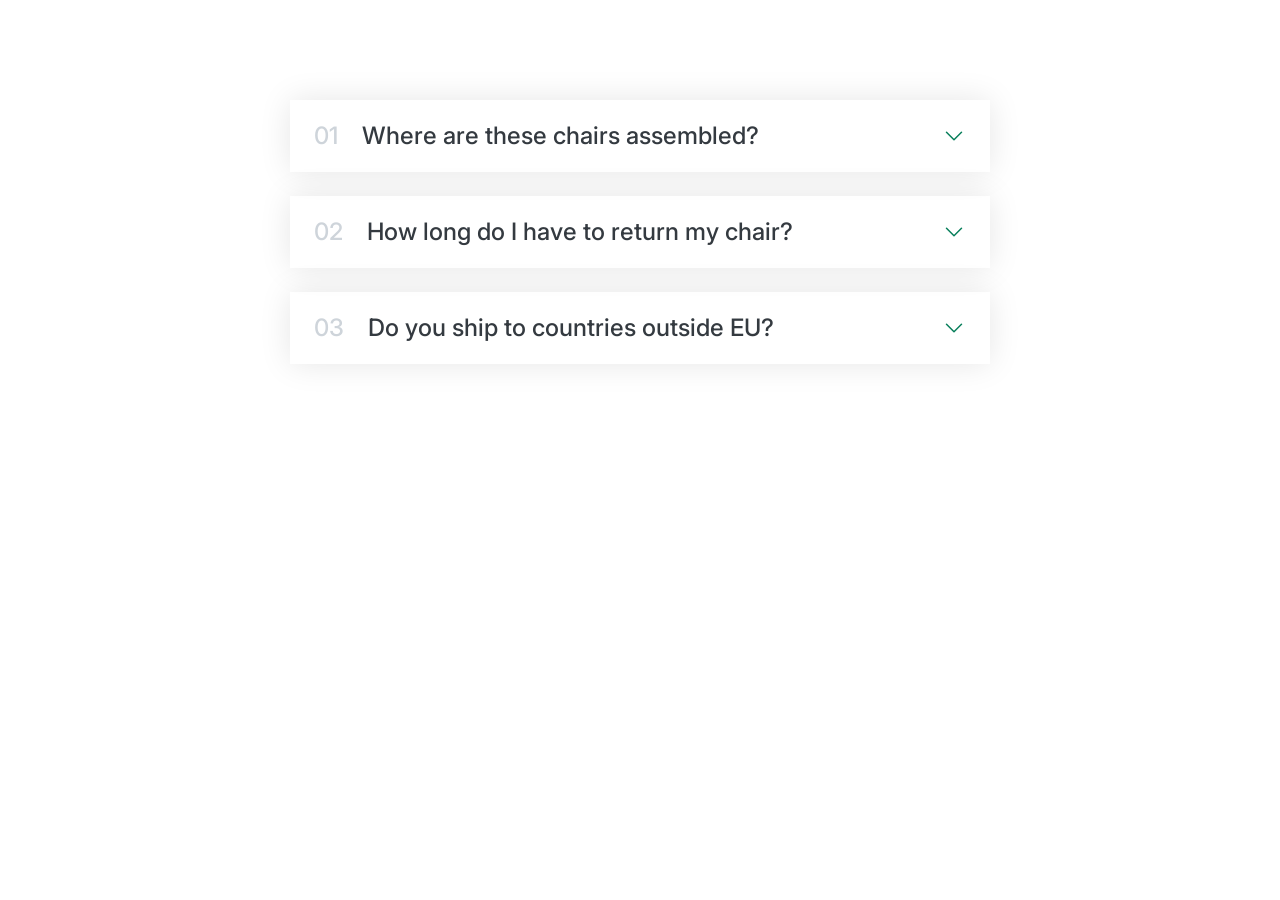
<file: Components/01-accordion.html>
<!doctype html>
<html lang="en">
  <head>
    <meta charset="UTF-8" />
    <meta name="viewport" content="width=device-width, initial-scale=1.0" />
    <title>Accordion Component</title>
    <link
      href="https://fonts.googleapis.com/css2?family=Inter:ital,opsz,wght@0,14..32,100..900;1,14..32,100..900&display=swap"
      rel="stylesheet"
    />
    <style>
      /*
          SPACING SYSTEM (px)
          2 / 4 / 8 / 12 / 16 / 24 / 32 / 48 / 64 / 80 / 96 / 128

          FONT SIZE SYSTEM (px)
          10 / 12 / 14 / 16 / 18 / 20 / 24 / 30 / 36 / 44 / 52 / 62 / 74 / 86 / 98
          */

      /*
          MAIN COLOR: #087f5b
          GREY COLOR: #343a40
          */

      * {
        margin: 0;
        padding: 0;
        box-sizing: border-box;
      }

      body {
        font-family: "Inter", sans-serif;
        color: #343a40;
        line-height: 1;
      }

      .accordion {
        width: 700px;
        margin: 100px auto;
        /* background-color: red; */
        display: flex;
        flex-direction: column;
        gap: 24px;
      }

      .item {
        box-shadow: 0 0 32px rgba(0, 0, 0, 0.1);
        padding: 24px;
        display: grid;
        grid-template-columns: auto 1fr auto;
        column-gap: 24px;
        row-gap: 32px;
        align-items: center;
      }

      .number,
      .text {
        font-size: 24px;
        font-weight: 500;
        /* color: #087f5b; */
      }

      .number {
        color: #ced4da;
      }

      .icon {
        width: 24px;
        height: 24px;
        stroke: #087f5b;
      }

      .hidden-box {
        grid-column: 2;
        /* display: none; */
      }

      .hidden {
        display: none;
      }

      .hidden-box p {
        line-height: 1.6;
        margin-bottom: 24px;
      }

      .hidden-box ul {
        color: #868e96;
        margin-left: 20px;
        display: flex;
        flex-direction: column;
        gap: 12px;
        /* align-items: center; */
      }

      /* Open State*/
      .open {
        border-top: 4px solid #087f5b;
        color: #087f5b;
      }
    </style>
  </head>

  <body>
    <div class="accordion">
      <div class="item">
        <p class="number">01</p>
        <p class="text">Where are these chairs assembled?</p>
        <svg
          xmlns="http://www.w3.org/2000/svg"
          fill="none"
          viewBox="0 0 24 24"
          stroke-width="1.5"
          stroke="currentColor"
          class="icon"
        >
          <path
            stroke-linecap="round"
            stroke-linejoin="round"
            d="m19.5 8.25-7.5 7.5-7.5-7.5"
          />
        </svg>
        <div class="hidden-box hidden open">
          <p>
            Lorem ipsum dolor sit amet consectetur, adipisicing elit. Quaerat
            cupiditate, neque quod quos ipsa obcaecati pariatur sunt ipsam totam
            numquam ullam aperiam nulla fugiat inventore. Natus quod dolorem
            doloribus veniam.
          </p>

          <ul>
            <li>Lorem ipsum dolor sit amet consectetur, adipisicing elit.</li>
            <li>Quaerat cupiditate</li>
            <li>neque quod quos ipsa obcaecati pariatur sunt ipsam totam</li>
            <li>neque quod quos ipsa obcaecati pariatur sunt ipsam totam</li>
          </ul>
        </div>
      </div>

      <div class="item">
        <p class="number">02</p>
        <p class="text">How long do I have to return my chair?</p>
        <svg
          xmlns="http://www.w3.org/2000/svg"
          fill="none"
          viewBox="0 0 24 24"
          stroke-width="1.5"
          stroke="currentColor"
          class="icon"
        >
          <path
            stroke-linecap="round"
            stroke-linejoin="round"
            d="m19.5 8.25-7.5 7.5-7.5-7.5"
          />
        </svg>
        <div class="hidden-box hidden open">
          <p>
            Lorem ipsum dolor sit amet consectetur, adipisicing elit. Quaerat
            cupiditate, neque quod quos ipsa obcaecati pariatur sunt ipsam totam
            numquam ullam aperiam nulla fugiat inventore. Natus quod dolorem
            doloribus veniam.
          </p>

          <ul>
            <li>Lorem ipsum dolor sit amet consectetur, adipisicing elit.</li>
            <li>Quaerat cupiditate</li>
            <li>neque quod quos ipsa obcaecati pariatur sunt ipsam totam</li>
            <li>neque quod quos ipsa obcaecati pariatur sunt ipsam totam</li>
          </ul>
        </div>
      </div>

      <div class="item">
        <p class="number">03</p>
        <p class="text">Do you ship to countries outside EU?</p>
        <svg
          xmlns="http://www.w3.org/2000/svg"
          fill="none"
          viewBox="0 0 24 24"
          stroke-width="1.5"
          stroke="currentColor"
          class="icon"
        >
          <path
            stroke-linecap="round"
            stroke-linejoin="round"
            d="m19.5 8.25-7.5 7.5-7.5-7.5"
          />
        </svg>
        <div class="hidden-box hidden open">
          <p>
            Lorem ipsum dolor sit amet consectetur, adipisicing elit. Quaerat
            cupiditate, neque quod quos ipsa obcaecati pariatur sunt ipsam totam
            numquam ullam aperiam nulla fugiat inventore. Natus quod dolorem
            doloribus veniam.
          </p>

          <ul>
            <li>Lorem ipsum dolor sit amet consectetur, adipisicing elit.</li>
            <li>Quaerat cupiditate</li>
            <li>neque quod quos ipsa obcaecati pariatur sunt ipsam totam</li>
            <li>neque quod quos ipsa obcaecati pariatur sunt ipsam totam</li>
          </ul>
        </div>
      </div>
    </div>

    <script>
      const expand = document.querySelectorAll(".icon");

      for (let i = 0; i < expand.length; i++) {
        expand[i].addEventListener("click", function () {
          const hiddenBox = document.querySelectorAll(".hidden-box");
          hiddenBox[i].classList.toggle("open");
          hiddenBox[i].classList.toggle("hidden");
        });
      }

      console.log();
    </script>
  </body>
</html>
</file>
